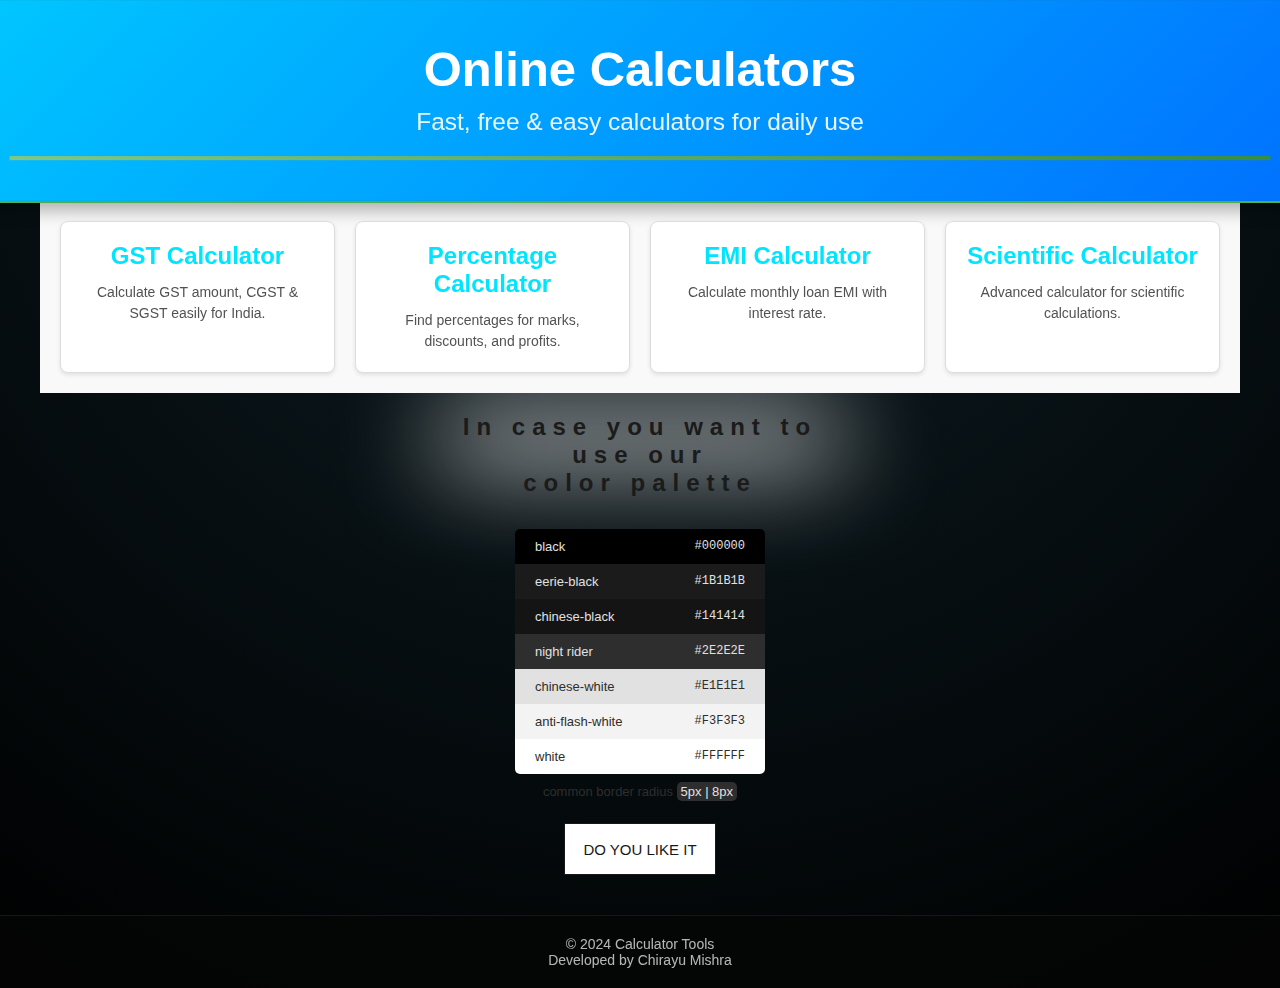
<file: index.html>
<!DOCTYPE html>
<html lang="en">

<head>
  <meta charset="UTF-8">
  <title>Online Calculators</title>
  <link rel="icon" href="https://cdn-icons-png.flaticon.com/512/2103/2103658.png">
  <link rel="stylesheet" href="style.css">
  <style>
    .hero {
      background-color: #000000;
      color: white;
      padding: 40px 20px;
      text-align: center;
      font-family: 'Franklin Gothic Medium', 'Arial Narrow', Arial, sans-serif;
      border: #4CAF50 2px solid;
      box-shadow: 0 4px 8px rgba(0, 0, 0, 0.2);
      animation: fadein 2s;
    }

    @keyframes fadein {
      from {
        opacity: 0;
      }

      to {
        opacity: 1;
      }
    }

    .hero:hover {
      box-shadow: 0 8px 16px rgba(0, 0, 0, 0.3);
      transform: scale(1.02);
      transition: transform 0.3s, box-shadow 0.3s;
    }

    .hero h1 {
      font-size: 3em;
      margin-bottom: 10px;
    }

    .hero p {
      font-size: 1.5em;
      margin-top: 0;
    }

    .hero:active {
      transform: scale(0.98);
      transition: transform 0.1s;
    }

    .hero a {
      color: white;
      text-decoration: underline;
    }

    .hero a:hover {
      color: #e0e0e0;
    }

    .hero::after {
      content: "";
      display: block;
      width: 100%;
      height: 4px;
      background: linear-gradient(to right, #81C784, #388E3C);
      margin-top: 20px;
    }

    .cards {
      display: grid;
      grid-template-columns: repeat(auto-fit, minmax(250px, 1fr));
      gap: 20px;
      padding: 20px;
      background-color: #f9f9f9;
      margin-top: 20px;
    }

    .card {
      background-color: white;
      border: 1px solid #ddd;
      border-radius: 8px;
      padding: 20px;
      text-align: center;
      text-decoration: none;
      color: #333;
      box-shadow: 0 2px 4px rgba(0, 0, 0, 0.1);
      transition: transform 0.2s, box-shadow 0.2s;
      font-family: 'Segoe UI', Tahoma, Geneva, Verdana, sans-serif;
      animation: boxshadow 5s infinite alternate;
    }

    @keyframes boxshadow {
      from {
        box-shadow: 0 2px 4px rgba(0, 0, 0, 0.1);
      }

      to {
        box-shadow: 0 6px 12px rgba(0, 0, 0, 0.2);
      }
    }

    .card:hover {
      transform: translateY(-5px);
      box-shadow: 0 8px 16px rgba(0, 0, 0, 0.2);
    }

    .cards .card h2 {
      margin-top: 0;
      font-size: 1.5em;
    }

    .cards {
      max-width: 1200px;
      margin: 0 auto;
    }

    footer {
      text-align: center;
      padding: 20px;
      background-color: #050605;
      color: white;
      margin-top: 40px;
      font-family: 'Segoe UI', Tahoma, Geneva, Verdana, sans-serif;
    }

    button {
      position: relative;
      overflow: hidden;
      border: 1px solid #18181a;
      color: #18181a;
      font-size: 15px;
      line-height: 15px;
      padding: 18px 18px 17px;
      cursor: pointer;
      background: #fff;
      display: flex;
      justify-content: center;
      align-items: center;
      margin: 0 auto;
      font-family: Impact, Haettenschweiler, 'Arial Narrow Bold', sans-serif;
    }

    button span:first-child {
      position: relative;
      transition: color 600ms cubic-bezier(0.48, 0, 0.12, 1);
      z-index: 10;
    }

    button span:last-child {
      color: white;
      display: block;
      position: absolute;
      bottom: 0;
      transition: all 500ms cubic-bezier(0.48, 0, 0.12, 1);
      z-index: 100;
      opacity: 0;
      top: 50%;
      left: 50%;
      transform: translateY(225%) translateX(-50%);
      height: 14px;
      line-height: 13px;
    }

    button:after {
      content: "";
      position: absolute;
      bottom: -50%;
      left: 0;
      width: 100%;
      height: 100%;
      background-color: black;
      transform-origin: bottom center;
      transition: transform 600ms cubic-bezier(0.48, 0, 0.12, 1);
      transform: skewY(9.3deg) scaleY(0);
      z-index: 50;
    }

    button:hover:after {
      transform-origin: bottom center;
      transform: skewY(9.3deg) scaleY(2);
    }

    button:hover span:last-child {
      transform: translateX(-50%) translateY(-50%);
      opacity: 1;
      transition: all 900ms cubic-bezier(0.48, 0, 0.12, 1);
    }

    .cardss {
      width: 400px;
      height: 350px;
      --black: #000000;
      --ch-black: #141414;
      --eer-black: #1b1b1b;
      --night-rider: #2e2e2e;
      --white: #ffffff;
      --af-white: #f3f3f3;
      --ch-white: #e1e1e1;
      font-family: Helvetica, sans-serif;
      margin: 20px auto;/* keep this for inner content */
  justify-content: center;
  align-items: center;
  margin-bottom: 60px;
    }

    .wrapper {
      margin: 2rem auto;
      width: 250px;
      font-size: small;
    }

    .title {
      text-align: center;
      color: #1b1b1b;
    }

    .heading {
      font-weight: bold;
      letter-spacing: 7px;
      font-size: 1.5rem;
      position: relative;
      margin-bottom: 6px;
    }

    .heading::before {
      content: '';
      position: absolute;
      inset: 0;
      background: #e8e8e8;
      z-index: -1;
      filter: blur(50px);
      height: 50px;
    }

    .color {
      padding: 10px 20px;
      display: flex;
      flex-direction: row;
      justify-content: space-between;
    }

    .hex {
      text-align: end;
      font-family: monospace;
      text-transform: uppercase;
    }

    .black {
      background: var(--black);
      color: var(--ch-white);
      border-top-left-radius: 5px;
      border-top-right-radius: 5px;
    }

    .eerie-black {
      background: var(--eer-black);
      color: var(--ch-white);
    }

    .chinese-black {
      background: var(--ch-black);
      color: var(--ch-white);
    }

    .night-rider {
      background: var(--night-rider);
      color: var(--ch-white);
    }

    .chinese-white {
      background: var(--ch-white);
      color: var(--night-rider);
    }

    .anti-flash-white {
      background: var(--af-white);
      color: var(--night-rider);
    }

    .white {
      background: var(--white);
      color: var(--night-rider);
      border-bottom-left-radius: 5px;
      border-bottom-right-radius: 5px;
    }

    .border {
      color: var(--night-rider);
      padding: 10px 10px;
      text-align: center;
    }

    .border span {
      border-radius: 5px;
      color: var(--ch-white);
      padding: 2px 4px;
      background-color: var(--night-rider);
    }
  </style>
</head>

<body>
  <header class="hero">
    <h1>Online Calculators</h1>
    <p>Fast, free & easy calculators for daily use</p>
  </header>

  <section class="cards">
    <a href="gst.html" class="card">
      <h2>GST Calculator</h2>
      <p>Calculate GST amount, CGST & SGST easily for India.</p>
    </a>

    <a href="percentage.html" class="card">
      <h2>Percentage Calculator</h2>
      <p>Find percentages for marks, discounts, and profits.</p>
    </a>

    <a href="emi.html" class="card">
      <h2>EMI Calculator</h2>
      <p>Calculate monthly loan EMI with interest rate.</p>
    </a>

    <a href="simple.html" class="card">
      <h2>Scientific Calculator</h2>
      <p>Advanced calculator for scientific calculations.</p>
    </a>
  </section>


  <div class="cardss">
    <div class="title">
      <p class="heading">In case you want to use our<br>
        color palette</p>
    </div>
    <div class="wrapper">
      <div class="color black">
        black
        <span class="hex">#000000</span>
      </div>
      <div class="color eerie-black">
        eerie-black
        <span class="hex">#1b1b1b</span>
      </div>
      <div class="color chinese-black">
        chinese-black
        <span class="hex">#141414</span>
      </div>
      <div class="color night-rider">
        night rider
        <span class="hex">#2e2e2e</span>
      </div>
      <div class="color chinese-white">
        chinese-white
        <span class="hex">#e1e1e1</span>
      </div>
      <div class="color anti-flash-white">
        anti-flash-white
        <span class="hex">#f3f3f3</span>
      </div>
      <div class="color white">
        white
        <span class="hex">#ffffff</span>
      </div>
      <div class="border">common border radius <span>5px | 8px</span></div>
    </div>
  </div>
  <button><span class="text" style="margin: 0 auto;">DO YOU LIKE IT</span><span>Thanks!</span></button>

  <footer>
    <p>© 2024 Calculator Tools <br>
      Developed by Chirayu Mishra
    </p>
  </footer>
</body>

</html>
</file>
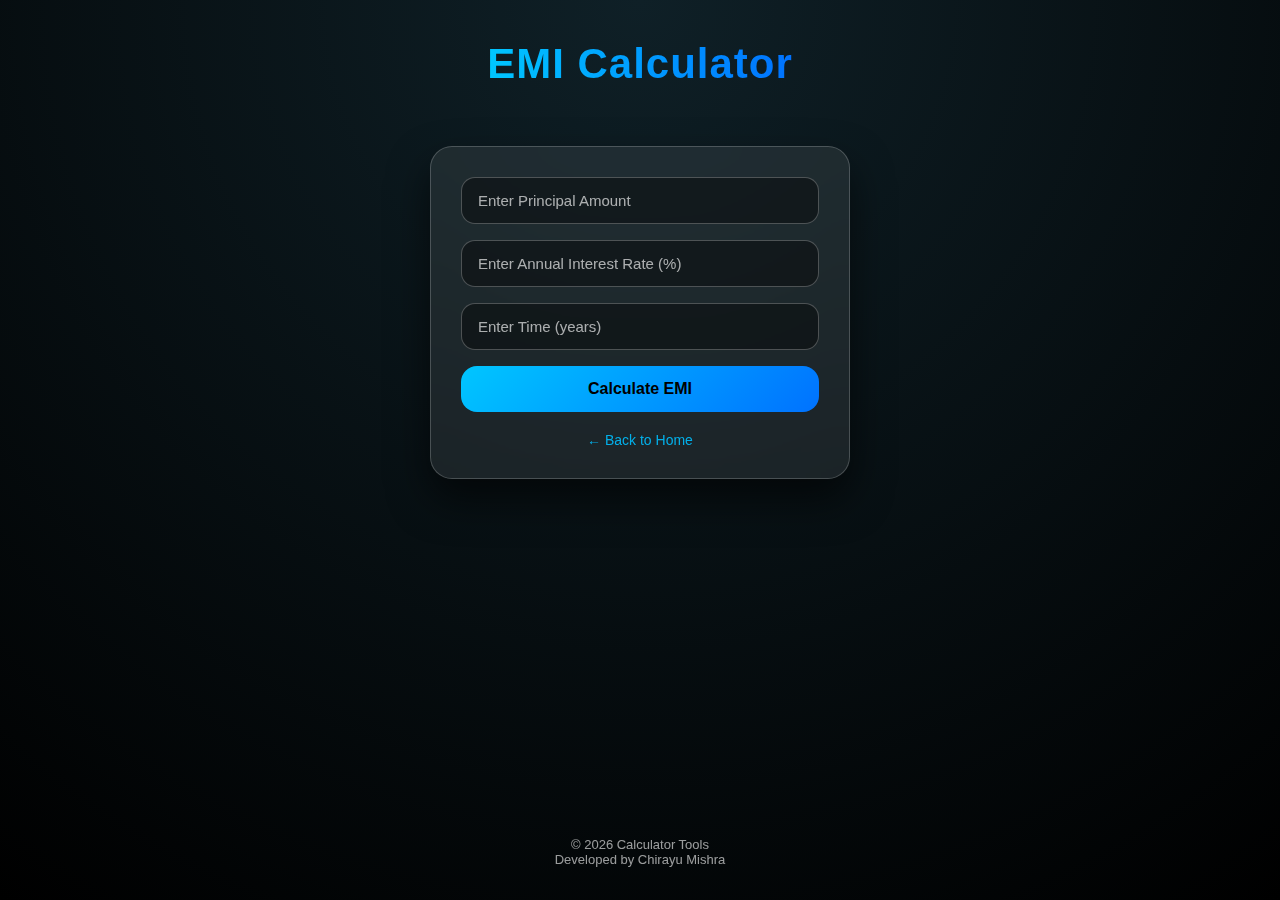
<file: emi.html>
<!DOCTYPE html>
<html lang="en">
<head>
    <meta charset="UTF-8">
    <meta name="viewport" content="width=device-width, initial-scale=1.0">
    <title>EMI Calculate</title>
    <link rel="stylesheet" href="emi-style.css">
</head>
<link rel="icon" href="https://cdn-icons-png.flaticon.com/512/3523/3523887.png">

<body>
    <h1>EMI Calculator</h1>
    <div class="calculator">
        <input type="number" id="principal" placeholder="Enter Principal Amount">
        <input type="number" id="rate" placeholder="Enter Annual Interest Rate (%)">
        <input type="number" id="time" placeholder="Enter Time (years)">

        <button onclick="calculateEMI()">Calculate EMI</button>

        <div id="result"></div>

        <a href="index.html" class="back">← Back to Home</a>
    </div>
    <footer>
        <p>© 2026 Calculator Tools<br>
            Developed by Chirayu Mishra
        </p>
    </footer>
    <script>
        function calculateEMI() {
            const principal = parseFloat(document.getElementById("principal").value);
            const rate = parseFloat(document.getElementById("rate").value) / 100 / 12;
            const time = parseFloat(document.getElementById("time").value) * 12;
            const result = document.getElementById("result");

            if (isNaN(principal) || isNaN(rate) || isNaN(time)) {
                result.textContent = "❌ Please enter valid numbers";
                return;
            }

            const emi = (principal * rate * Math.pow(1 + rate, time)) / (Math.pow(1 + rate, time) - 1);

            result.innerHTML = `
                <p>Monthly EMI: ${emi.toFixed(2)}</p>
            `;
        }
    </script>
</body>
</html>
</file>
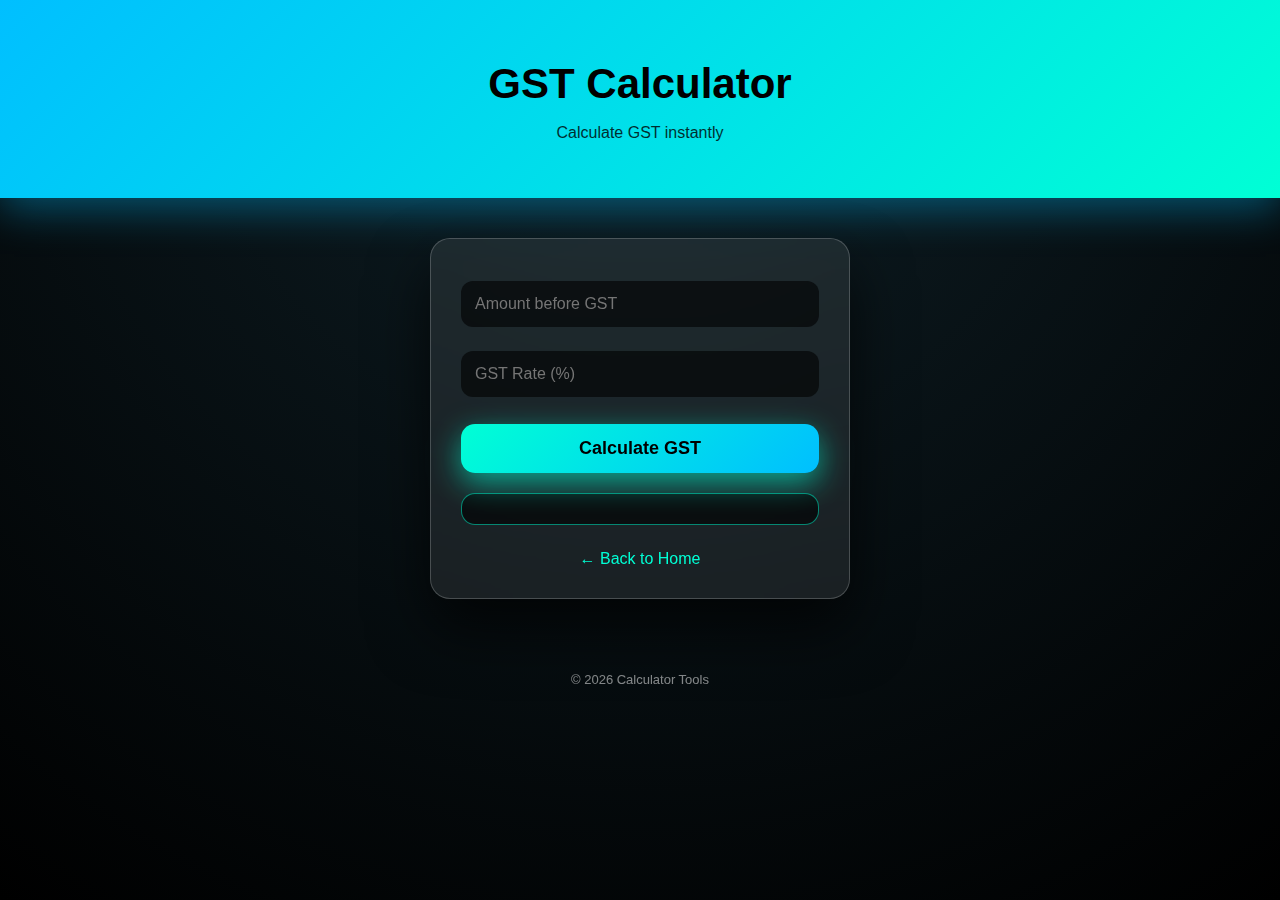
<file: gst.html>
<!DOCTYPE html>
<html lang="en">
<head>
  <meta charset="UTF-8">
  <title>GST Calculator</title>
  <link rel="stylesheet" href="gst-style.css">
</head>
<link rel="icon" href="https://cdn-icons-png.flaticon.com/512/2896/2896418.png">

<body>

  <header class="hero">
    <h1>GST Calculator</h1>
    <p>Calculate GST instantly</p>
  </header>

  <section class="calculator">
    <input type="number" id="amount" placeholder="Amount before GST">
    <input type="number" id="gstRate" placeholder="GST Rate (%)">

    <button onclick="calculateGST()">Calculate GST</button>

    <div id="result"></div>

    <a href="index.html" class="back">← Back to Home</a>
  </section>

  <footer>
    <p>© 2026 Calculator Tools</p>
  </footer>

  <script>
    function calculateGST() {
      const amount = parseFloat(document.getElementById("amount").value);
      const gstRate = parseFloat(document.getElementById("gstRate").value);
      const result = document.getElementById("result");

      if (isNaN(amount) || isNaN(gstRate)) {
        result.textContent = "❌ Please enter valid numbers";
        return;
      }

      const gstAmount = (amount * gstRate) / 100;
      const totalAmount = amount + gstAmount;

      result.innerHTML = `
        <p>GST Amount: ₹${gstAmount.toFixed(2)}</p>
        <p>Total Amount: ₹${totalAmount.toFixed(2)}</p>
      `;
    }
  </script>

</body>
</html>
</file>
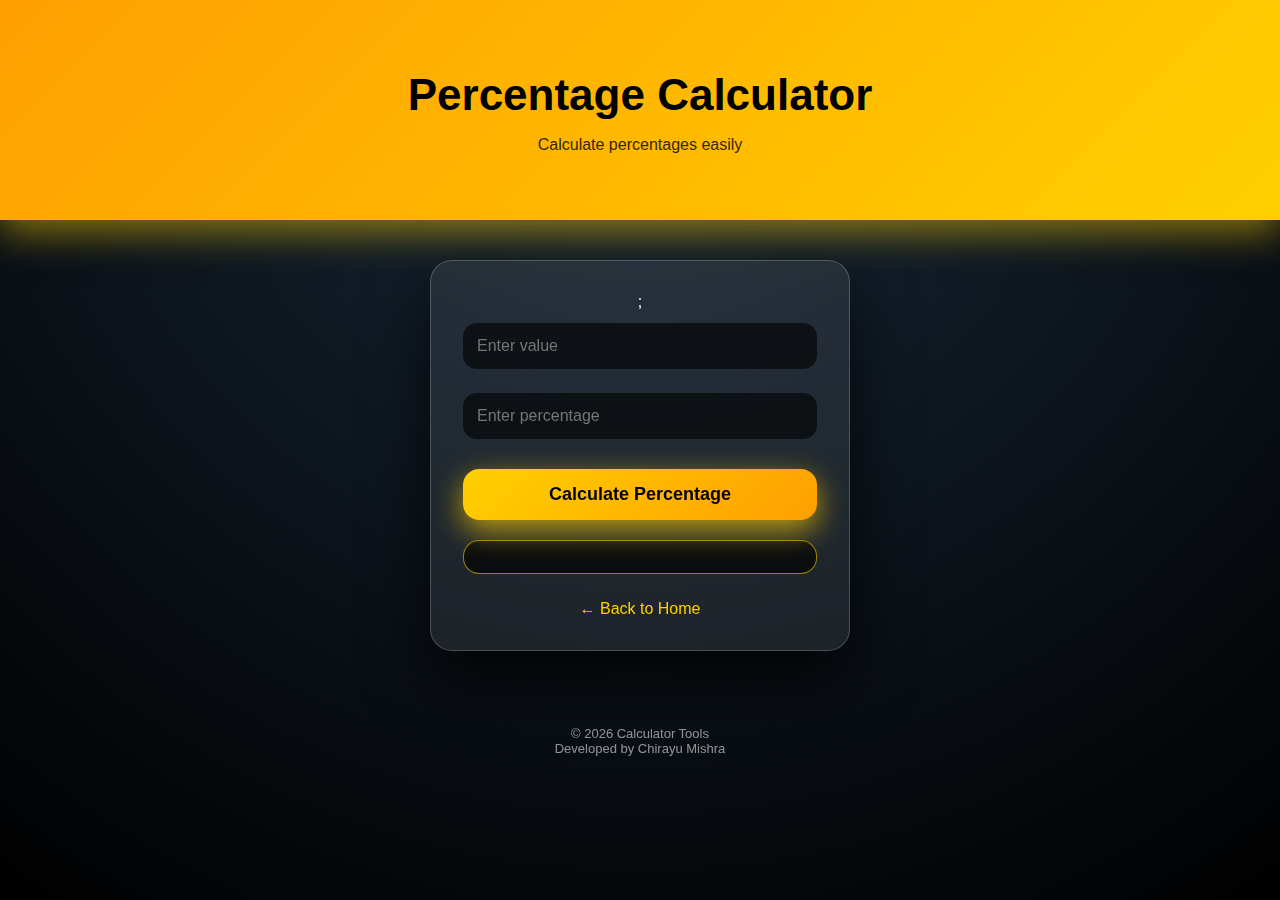
<file: percentage.html>
<!DOCTYPE html>
<html lang="en">
<head>
    <meta charset="UTF-8">
    <meta name="viewport" content="width=device-width, initial-scale=1.0">
    <title>Percentage Calculator</title>
    <link rel="stylesheet" href="percentage-style.css">
</head>
<link rel="icon" href="https://cdn-icons-png.flaticon.com/512/942/942748.png">

<body>

  <header class="hero">
    <h1>Percentage Calculator</h1>
    <p>Calculate percentages easily</p>
  </header>

  <section class="calculator">;
    <input type="number" id="value" placeholder="Enter value">
    <input type="number" id="percentage" placeholder="Enter percentage">

    <button onclick="calculatePercentage()">Calculate Percentage</button>

    <div id="result"></div>

    <a href="index.html" class="back">← Back to Home</a>
  </section>

  <footer>
    <p>© 2026 Calculator Tools<br>
        Developed by Chirayu Mishra
    </p>
  </footer>

  <script>
    function calculatePercentage() {
      const value = parseFloat(document.getElementById("value").value);
      const percentage = parseFloat(document.getElementById("percentage").value);
      const result = document.getElementById("result");

      if (isNaN(value) || isNaN(percentage)) {
        result.textContent = "❌ Please enter valid numbers";
        return;
      }

      const percentageValue = (value * percentage) / 100;

      result.innerHTML = `
        <p>Result: ${percentageValue.toFixed(2)}</p>
      `;
    }
  </script>

</body>
</html>
</file>
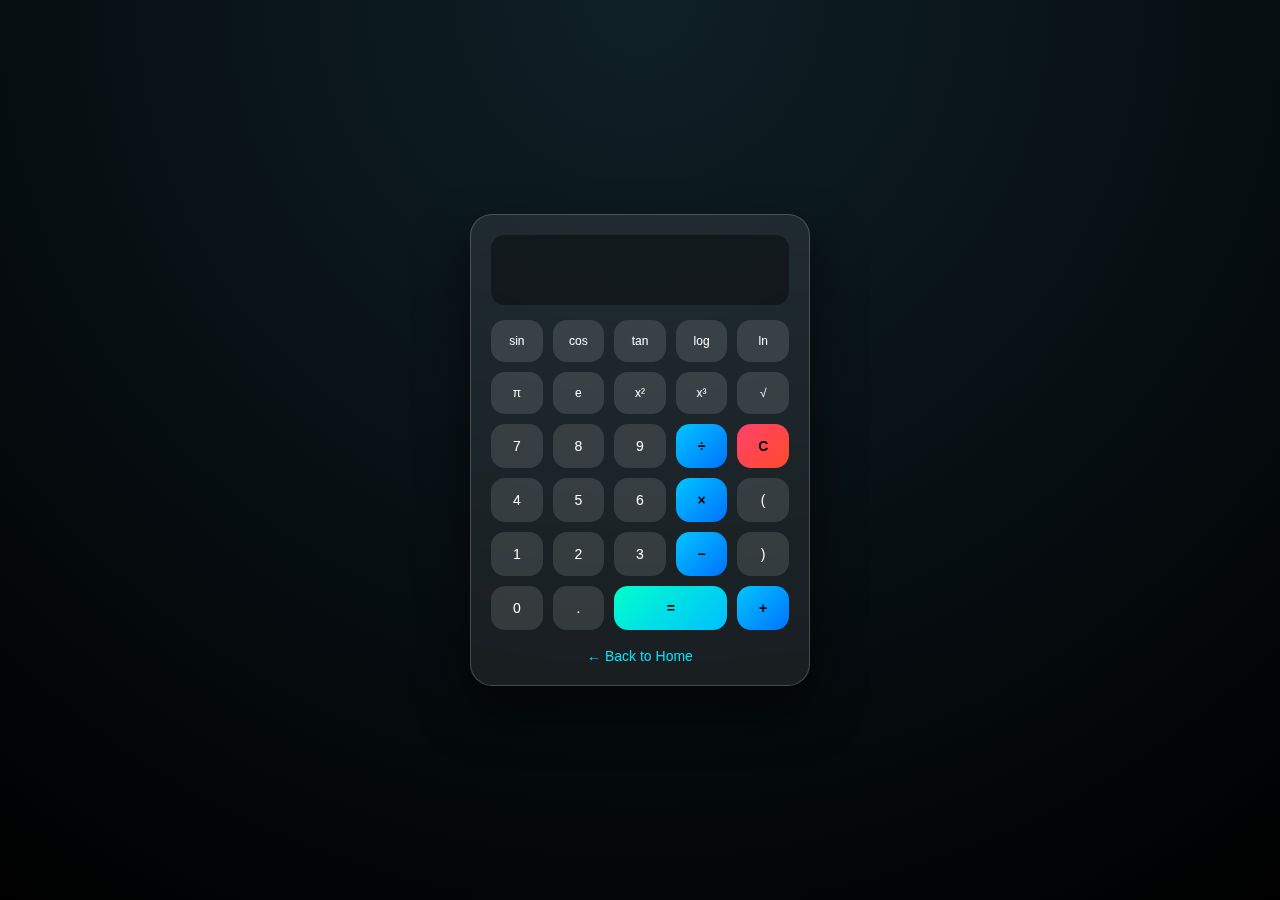
<file: simple.html>
<!DOCTYPE html>
<html lang="en">
<head>
  <meta charset="UTF-8">
  <title>Scientific Calculator</title>
  <meta name="viewport" content="width=device-width, initial-scale=1.0">

  <!-- Favicon -->
  <link rel="icon" href="https://cdn-icons-png.flaticon.com/512/992/992651.png">

  <style>
    * {
      box-sizing: border-box;
      font-family: "Poppins", Arial, sans-serif;
    }

    body {
      margin: 0;
      min-height: 100vh;
      background: radial-gradient(circle at top, #0f2027, #000);
      display: flex;
      justify-content: center;
      align-items: center;
      color: #fff;
    }

    .calculator {
      width: 340px;
      background: rgba(255,255,255,0.08);
      backdrop-filter: blur(18px);
      border-radius: 22px;
      padding: 20px;
      border: 1px solid rgba(255,255,255,0.2);
      box-shadow: 0 25px 50px rgba(0,0,0,0.6);
      text-align: center;
    }

    .display {
      width: 100%;
      height: 70px;
      border-radius: 14px;
      background: rgba(0,0,0,0.4);
      border: none;
      color: #00e5ff;
      font-size: 26px;
      padding: 15px;
      text-align: right;
      margin-bottom: 15px;
      outline: none;
    }

    .buttons {
      display: grid;
      grid-template-columns: repeat(5, 1fr);
      gap: 10px;
    }

    button {
      padding: 14px;
      border-radius: 14px;
      border: none;
      font-size: 14px;
      cursor: pointer;
      background: rgba(255,255,255,0.12);
      color: #fff;
      transition: transform 0.2s, box-shadow 0.2s;
    }

    button:hover {
      transform: translateY(-2px);
      box-shadow: 0 6px 14px rgba(0,191,255,0.4);
    }

    .operator {
      background: linear-gradient(135deg, #00c6ff, #0072ff);
      color: #000;
      font-weight: 600;
    }

    .equal {
      grid-column: span 2;
      background: linear-gradient(135deg, #00ffcc, #00bfff);
      color: #000;
      font-weight: 600;
    }

    .clear {
      background: linear-gradient(135deg, #ff416c, #ff4b2b);
      color: #000;
      font-weight: 600;
    }

    .small {
      font-size: 12px;
    }

    .back {
      display: inline-block;
      margin-top: 18px;
      color: #00e5ff;
      text-decoration: none;
      font-size: 14px;
      transition: opacity 0.2s, transform 0.2s;
    }

    .back:hover {
      opacity: 0.8;
      transform: translateX(-3px);
    }
  </style>
</head>

<body>

<div class="calculator">
  <input type="text" id="display" class="display" readonly>

  <div class="buttons">
    <button onclick="add('sin(')" class="small">sin</button>
    <button onclick="add('cos(')" class="small">cos</button>
    <button onclick="add('tan(')" class="small">tan</button>
    <button onclick="add('log(')" class="small">log</button>
    <button onclick="add('ln(')" class="small">ln</button>

    <button onclick="add('π')" class="small">π</button>
    <button onclick="add('e')" class="small">e</button>
    <button onclick="add('**2')" class="small">x²</button>
    <button onclick="add('**3')" class="small">x³</button>
    <button onclick="add('√(')" class="small">√</button>

    <button onclick="add('7')">7</button>
    <button onclick="add('8')">8</button>
    <button onclick="add('9')">9</button>
    <button onclick="add('/')" class="operator">÷</button>
    <button onclick="clearDisplay()" class="clear">C</button>

    <button onclick="add('4')">4</button>
    <button onclick="add('5')">5</button>
    <button onclick="add('6')">6</button>
    <button onclick="add('*')" class="operator">×</button>
    <button onclick="add('(')">(</button>

    <button onclick="add('1')">1</button>
    <button onclick="add('2')">2</button>
    <button onclick="add('3')">3</button>
    <button onclick="add('-')" class="operator">−</button>
    <button onclick="add(')')">)</button>

    <button onclick="add('0')">0</button>
    <button onclick="add('.')">.</button>
    <button onclick="calculate()" class="equal">=</button>
    <button onclick="add('+')" class="operator">+</button>
  </div>

  <a href="index.html" class="back">← Back to Home</a>
</div>

<script>
  const display = document.getElementById("display");

  function add(value) {
    display.value += value;
  }

  function clearDisplay() {
    display.value = "";
  }

  function toRadians(deg) {
    return deg * Math.PI / 180;
  }

  function calculate() {
    try {
      let expr = display.value
        .replace(/π/g, "Math.PI")
        .replace(/e/g, "Math.E")
        .replace(/sin\(([^)]+)\)/g, "Math.sin(toRadians($1))")
        .replace(/cos\(([^)]+)\)/g, "Math.cos(toRadians($1))")
        .replace(/tan\(([^)]+)\)/g, "Math.tan(toRadians($1))")
        .replace(/log/g, "Math.log10")
        .replace(/ln/g, "Math.log")
        .replace(/√/g, "Math.sqrt");

      display.value = eval(expr);
    } catch {
      display.value = "Error";
    }
  }
</script>

</body>
</html>
</file>
<file: style.css>
/* Reset */
* {
  margin: 0;
  padding: 0;
  box-sizing: border-box;
  font-family: "Poppins", Arial, sans-serif;
}

/* Body */
body {
  background: radial-gradient(circle at top, #0f2027, #000);
  color: #fff;
  min-height: 100vh;
}

/* Header */
.hero {
  text-align: center;
  padding: 60px 20px;
  background: linear-gradient(135deg, #00c6ff, #0072ff);
  color: #000;
}

.hero h1 {
  font-size: 42px;
  margin-bottom: 10px;
}

.hero p {
  font-size: 16px;
  opacity: 0.9;
}

/* Cards Section */
.cards {
  display: grid;
  grid-template-columns: repeat(auto-fit, minmax(240px, 1fr));
  gap: 25px;
  padding: 50px 40px;
}

/* Card */
.card {
  background: rgba(255, 255, 255, 0.08);
  backdrop-filter: blur(15px);
  border-radius: 18px;
  padding: 28px;
  text-decoration: none;
  color: #fff;
  border: 1px solid rgba(255,255,255,0.15);
  transition: transform 0.3s ease, box-shadow 0.3s ease;
}

.card h2 {
  margin-bottom: 12px;
  color: #00e5ff;
  font-size: 22px;
}

.card p {
  font-size: 14px;
  opacity: 0.85;
  line-height: 1.5;
}

/* Hover Effect */
.card:hover {
  transform: translateY(-10px);
  box-shadow: 0 18px 40px rgba(0, 191, 255, 0.45);
}

/* Footer */
footer {
  text-align: center;
  padding: 25px 10px;
  font-size: 14px;
  opacity: 0.7;
  border-top: 1px solid rgba(255,255,255,0.1);
}

/* Responsive */
@media (max-width: 600px) {
  .hero h1 {
    font-size: 32px;
  }

  .cards {
    padding: 30px 20px;
  }
}
</file>
<file: emi-style.css>
/* Reset & base */
* {
  box-sizing: border-box;
}

body {
  margin: 0;
  min-height: 100vh;
  font-family: "Poppins", Arial, sans-serif;
  background: radial-gradient(circle at top, #0f2027, #000);
  color: #fff;

  display: flex;
  flex-direction: column;
  align-items: center;
}

/* Heading */
h1 {
  margin-top: 40px;
  font-size: 42px;
  letter-spacing: 1px;
  background: linear-gradient(90deg, #00c6ff, #0072ff);
  -webkit-background-clip: text;
  -webkit-text-fill-color: transparent;
  animation: fadeDown 1s ease;
}

/* Calculator card */
.calculator {
  margin-top: 30px;
  width: 90%;
  max-width: 420px;
  padding: 30px;
  border-radius: 22px;

  background: rgba(255, 255, 255, 0.08);
  backdrop-filter: blur(18px);
  -webkit-backdrop-filter: blur(18px);

  border: 1px solid rgba(255, 255, 255, 0.2);
  box-shadow: 0 20px 40px rgba(0, 0, 0, 0.6);

  animation: fadeUp 1.2s ease;
}

/* Inputs */
.calculator input {
  width: 100%;
  padding: 14px 16px;
  margin-bottom: 16px;
  border-radius: 14px;

  background: rgba(0, 0, 0, 0.4);
  border: 1px solid rgba(255, 255, 255, 0.25);
  color: #fff;
  font-size: 15px;

  outline: none;
  transition: border 0.3s, box-shadow 0.3s, transform 0.2s;
}

.calculator input::placeholder {
  color: rgba(255, 255, 255, 0.65);
}

.calculator input:focus {
  border: 1px solid #00bfff;
  box-shadow: 0 0 12px rgba(0, 191, 255, 0.5);
  transform: scale(1.02);
}

/* Button */
.calculator button {
  width: 100%;
  padding: 14px;
  border-radius: 16px;
  border: none;

  background: linear-gradient(135deg, #00c6ff, #0072ff);
  color: #000;
  font-size: 16px;
  font-weight: 600;
  cursor: pointer;

  transition: transform 0.25s ease, box-shadow 0.25s ease;
}

.calculator button:hover {
  transform: translateY(-3px);
  box-shadow: 0 12px 25px rgba(0, 114, 255, 0.5);
}

.calculator button:active {
  transform: scale(0.97);
}

/* Result */
#result {
  margin-top: 20px;
  text-align: center;
  font-size: 18px;
  font-weight: 500;
  color: #00e5ff;
  animation: pop 0.5s ease;
}

/* Back link */
.back {
  display: block;
  margin-top: 18px;
  text-align: center;
  text-decoration: none;
  color: #00bfff;
  font-size: 14px;
  opacity: 0.9;
}

.back:hover {
  text-decoration: underline;
}

/* Footer */
footer {
  margin-top: auto;
  padding: 20px;
  font-size: 13px;
  opacity: 0.6;
  text-align: center;
}

/* Animations */
@keyframes fadeDown {
  from {
    opacity: 0;
    transform: translateY(-30px);
  }
  to {
    opacity: 1;
    transform: translateY(0);
  }
}

@keyframes fadeUp {
  from {
    opacity: 0;
    transform: translateY(40px);
  }
  to {
    opacity: 1;
    transform: translateY(0);
  }
}

@keyframes pop {
  from {
    transform: scale(0.85);
    opacity: 0;
  }
  to {
    transform: scale(1);
    opacity: 1;
  }
}
</file>
<file: gst-style.css>
/* RESET */
* {
  box-sizing: border-box;
  font-family: "Poppins", Arial, sans-serif;
}

/* BODY */
body {
  margin: 0;
  min-height: 100vh;
  background: radial-gradient(circle at top, #0f2027, #000);
  color: #fff;
}

/* HERO */
.hero {
  text-align: center;
  padding: 60px 20px 40px;
  background: linear-gradient(135deg, #00bfff, #00ffd5);
  color: #000;
  box-shadow: 0 10px 40px rgba(0, 191, 255, 0.4);
}

.hero h1 {
  font-size: 42px;
  margin: 0;
}

.hero p {
  font-size: 16px;
  opacity: 0.8;
}

/* CALCULATOR CARD */
.calculator {
  max-width: 420px;
  margin: -40px auto 40px;
  padding: 30px;
  background: rgba(255, 255, 255, 0.08);
  backdrop-filter: blur(15px);
  border-radius: 20px;
  border: 1px solid rgba(255, 255, 255, 0.2);
  box-shadow: 0 30px 60px rgba(0, 0, 0, 0.7);
  text-align: center;
  animation: floatIn 0.9s ease;
  margin-top: 40px;
}

/* INPUTS */
.calculator input {
  width: 100%;
  padding: 14px;
  margin: 12px 0;
  font-size: 16px;
  border-radius: 12px;
  border: none;
  outline: none;
  background: rgba(0, 0, 0, 0.6);
  color: #fff;
  transition: box-shadow 0.3s, transform 0.2s;
}

.calculator input:focus {
  box-shadow: 0 0 0 2px #00ffd5;
  transform: scale(1.02);
}

/* BUTTON */
.calculator button {
  margin-top: 15px;
  width: 100%;
  padding: 14px;
  font-size: 18px;
  font-weight: 600;
  border-radius: 14px;
  border: none;
  cursor: pointer;
  color: #000;
  background: linear-gradient(135deg, #00ffd5, #00bfff);
  box-shadow: 0 10px 30px rgba(0, 255, 213, 0.6);
  transition: transform 0.2s, box-shadow 0.2s;
}

.calculator button:hover {
  transform: translateY(-3px);
  box-shadow: 0 15px 40px rgba(0, 255, 213, 0.9);
}

/* RESULT */
#result {
  margin-top: 20px;
  padding: 15px;
  border-radius: 14px;
  background: rgba(0, 0, 0, 0.6);
  border: 1px solid rgba(0, 255, 213, 0.5);
  animation: glow 1.2s ease;
}

#result p {
  margin: 6px 0;
  font-size: 17px;
}

/* BACK LINK */
.back {
  display: inline-block;
  margin-top: 25px;
  color: #00ffd5;
  text-decoration: none;
  font-weight: 500;
  transition: opacity 0.2s;
}

.back:hover {
  opacity: 0.7;
}

/* FOOTER */
footer {
  text-align: center;
  padding: 20px;
  font-size: 13px;
  opacity: 0.5;
}

/* ANIMATIONS */
@keyframes floatIn {
  from {
    opacity: 0;
    transform: translateY(40px);
  }
  to {
    opacity: 1;
    transform: translateY(0);
  }
}

@keyframes glow {
  0% {
    box-shadow: 0 0 0 rgba(0, 255, 213, 0);
  }
  100% {
    box-shadow: 0 0 25px rgba(0, 255, 213, 0.6);
  }
}
</file>
<file: percentage-style.css>
/* RESET */
* {
  box-sizing: border-box;
  font-family: "Poppins", Arial, sans-serif;
}

/* BODY */
body {
  margin: 0;
  min-height: 100vh;
  background: radial-gradient(circle at top, #1a2a3a, #000);
  color: #fff;
}

/* HERO */
.hero {
  text-align: center;
  padding: 70px 20px 50px;
  background: linear-gradient(135deg, #ff9f00, #ffd000);
  color: #000;
  box-shadow: 0 12px 35px rgba(255, 208, 0, 0.5);
  animation: heroDrop 0.9s ease;
}

.hero h1 {
  font-size: 44px;
  margin: 0;
}

.hero p {
  font-size: 16px;
  opacity: 0.8;
}

/* CALCULATOR CARD */
.calculator {
  max-width: 420px;
  margin: -45px auto 40px;
  padding: 32px;
  background: rgba(255, 255, 255, 0.08);
  backdrop-filter: blur(16px);
  border-radius: 22px;
  border: 1px solid rgba(255, 255, 255, 0.2);
  box-shadow: 0 30px 65px rgba(0, 0, 0, 0.75);
  text-align: center;
  animation: floatIn 0.9s ease;
  margin-top: 40px;
}

/* INPUTS */
.calculator input {
  width: 100%;
  padding: 14px;
  margin: 12px 0;
  font-size: 16px;
  border-radius: 14px;
  border: none;
  outline: none;
  background: rgba(0, 0, 0, 0.6);
  color: #fff;
  transition: transform 0.2s, box-shadow 0.3s;
}

.calculator input:focus {
  transform: scale(1.02);
  box-shadow: 0 0 0 2px #ffd000;
}

/* BUTTON */
.calculator button {
  margin-top: 18px;
  width: 100%;
  padding: 15px;
  font-size: 18px;
  font-weight: 600;
  border-radius: 16px;
  border: none;
  cursor: pointer;
  color: #000;
  background: linear-gradient(135deg, #ffd000, #ff9f00);
  box-shadow: 0 10px 30px rgba(255, 208, 0, 0.7);
  transition: transform 0.2s, box-shadow 0.2s;
}

.calculator button:hover {
  transform: translateY(-3px);
  box-shadow: 0 18px 45px rgba(255, 208, 0, 1);
}

/* RESULT */
#result {
  margin-top: 20px;
  padding: 16px;
  border-radius: 16px;
  background: rgba(0, 0, 0, 0.65);
  border: 1px solid rgba(255, 208, 0, 0.6);
  animation: glow 1.2s ease;
}

#result p {
  margin: 0;
  font-size: 18px;
  font-weight: 600;
  color: #ffd000;
}

/* BACK LINK */
.back {
  display: inline-block;
  margin-top: 26px;
  color: #ffd000;
  text-decoration: none;
  font-weight: 500;
  transition: opacity 0.2s;
}

.back:hover {
  opacity: 0.7;
}

/* FOOTER */
footer {
  text-align: center;
  padding: 22px;
  font-size: 13px;
  opacity: 0.55;
}

/* ANIMATIONS */
@keyframes floatIn {
  from {
    opacity: 0;
    transform: translateY(40px);
  }
  to {
    opacity: 1;
    transform: translateY(0);
  }
}

@keyframes heroDrop {
  from {
    opacity: 0;
    transform: translateY(-35px);
  }
  to {
    opacity: 1;
    transform: translateY(0);
  }
}

@keyframes glow {
  0% {
    box-shadow: 0 0 0 rgba(255, 208, 0, 0);
  }
  100% {
    box-shadow: 0 0 30px rgba(255, 208, 0, 0.7);
  }
}
</file>
